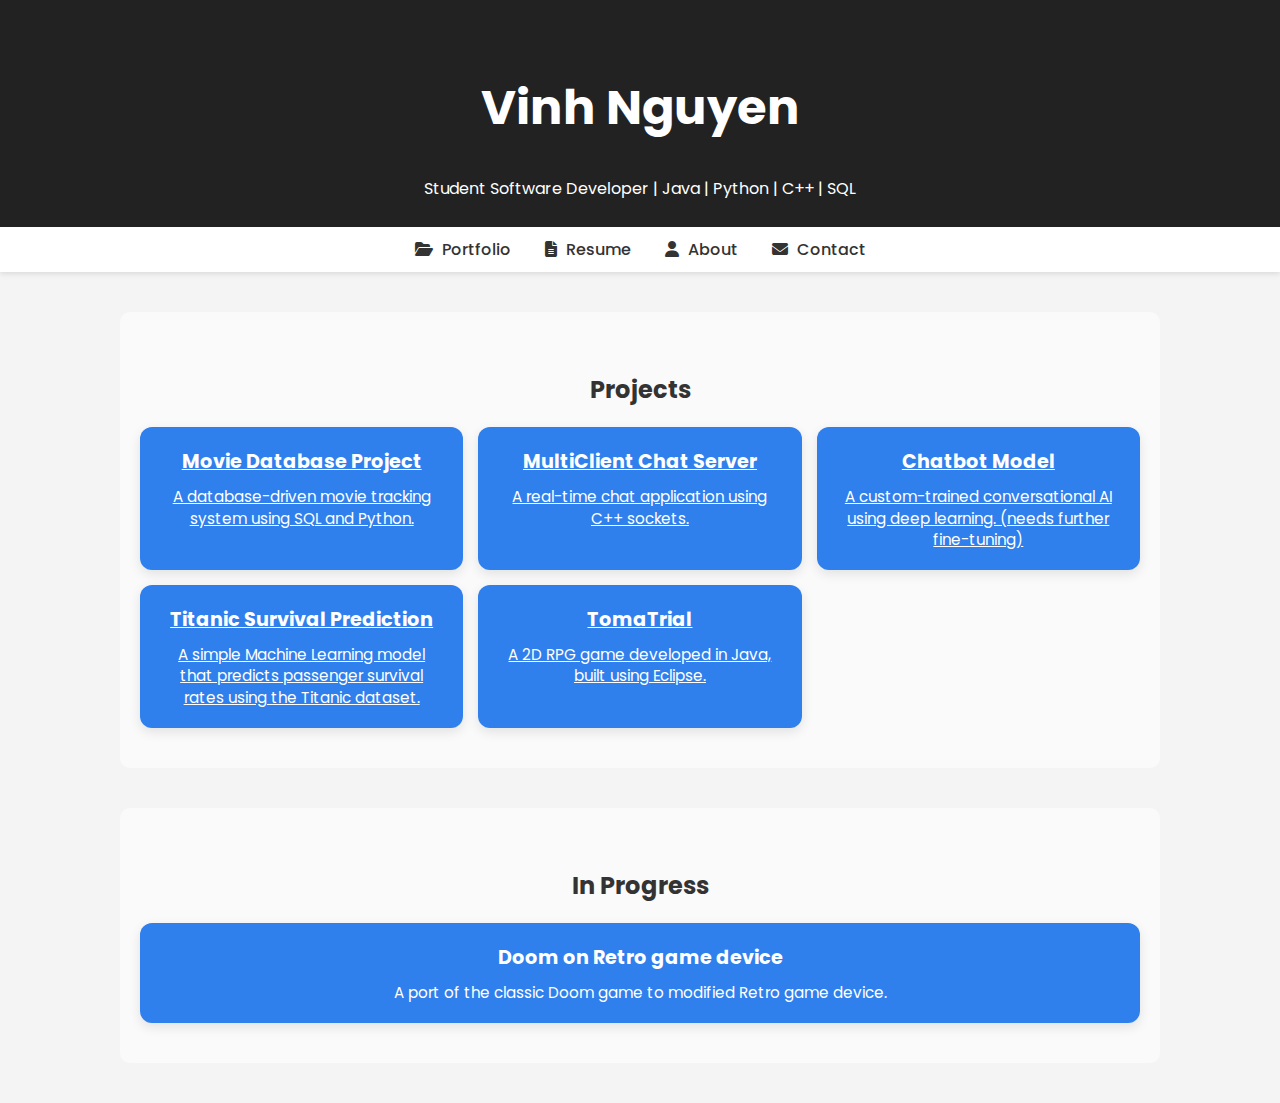
<file: index.html>
<!DOCTYPE html>
<html lang="en">
<head>
  <meta charset="UTF-8">
  <meta name="viewport" content="width=device-width, initial-scale=1.0">
  <title>Vinh Nguyen | Portfolio</title>
  <link rel="stylesheet" href="style.css">
  <link href="https://fonts.googleapis.com/css2?family=Poppins:wght@300;400;600&display=swap" rel="stylesheet">
  <link rel="stylesheet" href="https://cdnjs.cloudflare.com/ajax/libs/font-awesome/6.5.0/css/all.min.css">
  <style>
    body {
      font-family: 'Poppins', sans-serif;
      margin: 0;
      padding: 0;
      background-color: #f4f4f4;
      color: #333;
    }

    header {
      text-align: center;
      padding: 40px 20px 10px;
    }

    nav {
      text-align: center;
      background-color: #fff;
      padding: 10px 0;
      box-shadow: 0 2px 5px rgba(0,0,0,0.1);
    }

    nav a {
      margin: 0 15px;
      text-decoration: none;
      color: #333;
      font-weight: 500;
    }

    nav a i {
      margin-right: 5px;
    }

    nav a:hover {
      color: #007BFF;
    }

    section {
      max-width: 1000px;
      margin: 40px auto;
      padding: 40px 20px;
      background-color: #fafafa;
      border-radius: 10px;
    }

    .project-grid {
      display: grid;
      grid-template-columns: repeat(auto-fit, minmax(250px, 1fr));
      gap: 15px;
      margin-top: 20px;
    }

    .project-card {
      background: #2f80ed;
      padding: 20px;
      border-radius: 12px;
      color: white;
      text-align: center;
      box-shadow: 0 4px 12px rgba(0, 0, 0, 0.1);
      transition: transform 0.2s, box-shadow 0.2s;
    }

    .project-card:hover {
      transform: translateY(-4px);
      box-shadow: 0 8px 20px rgba(0, 0, 0, 0.15);
    }

    .project-card h3 {
      margin: 0 0 10px;
      font-size: 1.2rem;
    }

    .project-card p {
      margin: 0;
      font-size: 0.95rem;
      line-height: 1.4;
    }

    .project-card a {
      color: inherit;
      text-decoration: none;
      display: block;
    }

    .project-card a:hover {
      text-decoration: underline;
    }
  </style>
</head>
<body>
  <header>
    <h1>Vinh Nguyen</h1>
    <p>Student Software Developer | Java | Python | C++ | SQL</p>
  </header>

  <nav>
    <a href="index.html"><i class="fas fa-folder-open"></i> Portfolio</a>
    <a href="resume.pdf" target="_blank"><i class="fas fa-file-alt"></i> Resume</a>
    <a href="about.html"><i class="fas fa-user"></i> About</a>
    <a href="contact.html"><i class="fas fa-envelope"></i> Contact</a>
  </nav>

  <section>
    <h2 style="text-align:center">Projects</h2>
    <div class="project-grid">
      <a href="https://github.com/VinhNguyen0505/movie_database" target="_blank" class="project-card">
        <h3>Movie Database Project</h3>
        <p>A database-driven movie tracking system using SQL and Python.</p>
      </a>
      <a href="https://github.com/VinhNguyen0505/MultiClient-ChatServer" target="_blank" class="project-card">
        <h3>MultiClient Chat Server</h3>
        <p>A real-time chat application using C++ sockets.</p>
      </a>
      <a href="https://huggingface.co/spaces/Vinhnguyen0505/AI-Chatbot" target="_blank" class="project-card">
        <h3>Chatbot Model</h3>
        <p>A custom-trained conversational AI using deep learning. (needs further fine-tuning)</p>
      </a>
      <a href="https://github.com/VinhNguyen0505/Titanic_Survival_Prediction" target="_blank" class="project-card">
        <h3>Titanic Survival Prediction</h3>
        <p>A simple Machine Learning model that predicts passenger survival rates using the Titanic dataset.</p>
      </a>
      <a href="https://vinhnguyen0505.itch.io/tomatrial" target="_blank" class="project-card">
        <h3>TomaTrial</h3>
        <p>A 2D RPG game developed in Java, built using Eclipse.</p>
      </a>
    </div>
  </section>

  <section>
    <h2 style="text-align:center">In Progress</h2>
    <div class="project-grid">
      <div class="project-card">
        <h3>Doom on Retro game device</h3>
        <p>A port of the classic Doom game to modified Retro game device.</p>
      </div>
    </div>
  </section>
</body>
</html>
</file>
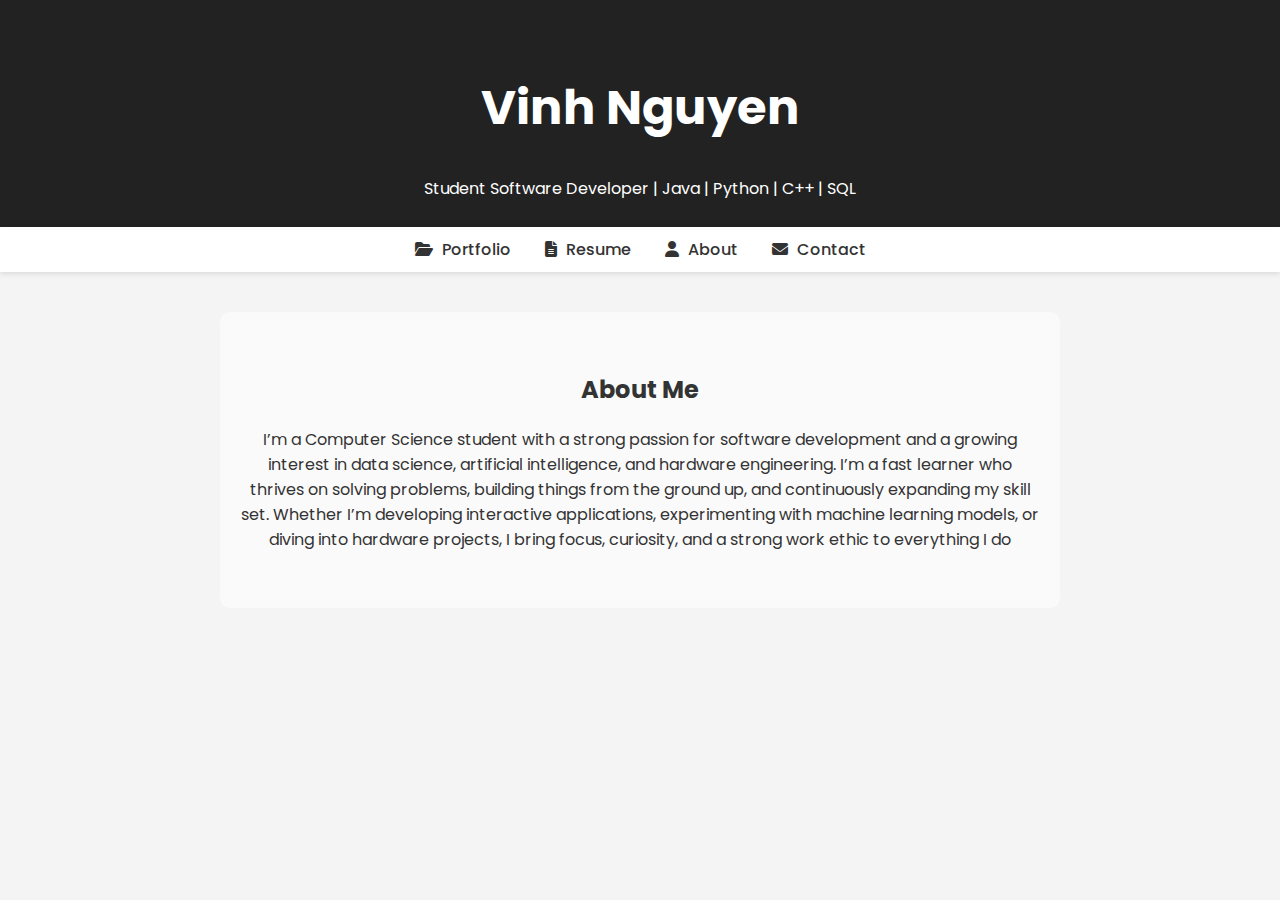
<file: about.html>
<!DOCTYPE html>
<html lang="en">
<head>
  <meta charset="UTF-8">
  <meta name="viewport" content="width=device-width, initial-scale=1.0">
  <title>About | Vinh Nguyen</title>
  <link rel="stylesheet" href="style.css">
  <link href="https://fonts.googleapis.com/css2?family=Poppins:wght@300;400;600&display=swap" rel="stylesheet">
  <link rel="stylesheet" href="https://cdnjs.cloudflare.com/ajax/libs/font-awesome/6.5.0/css/all.min.css">
  <style>
    body {
      font-family: 'Poppins', sans-serif;
      margin: 0;
      padding: 0;
      background-color: #f4f4f4;
      color: #333;
    }

    header {
      text-align: center;
      padding: 40px 20px 10px;
    }

    nav {
      text-align: center;
      background-color: #fff;
      padding: 10px 0;
      box-shadow: 0 2px 5px rgba(0,0,0,0.1);
    }

    nav a {
      margin: 0 15px;
      text-decoration: none;
      color: #333;
      font-weight: 500;
    }

    nav a i {
      margin-right: 5px;
    }

    nav a:hover {
      color: #007BFF;
    }

    section {
      max-width: 800px;
      margin: 40px auto;
      padding: 40px 20px;
      background-color: #fafafa;
      border-radius: 10px;
      text-align: center;
    }

    .contact-info {
      font-size: 1.05rem;
      line-height: 1.8;
    }

    .contact-info a {
      color: #007BFF;
      text-decoration: none;
    }

    .contact-info a:hover {
      text-decoration: underline;
    }
  </style>
</head>
<body>
  <header>
    <h1>Vinh Nguyen</h1>
    <p>Student Software Developer | Java | Python | C++ | SQL</p>
  </header>

  <nav>
    <a href="index.html"><i class="fas fa-folder-open"></i> Portfolio</a>
    <a href="resume.pdf" target="_blank"><i class="fas fa-file-alt"></i> Resume</a>
    <a href="about.html"><i class="fas fa-user"></i> About</a>
    <a href="contact.html"><i class="fas fa-envelope"></i> Contact</a>
  </nav>

  <section>
    <h2>About Me</h2>
    <p>I’m a Computer Science student with a strong passion for software development and a growing interest in data science, artificial intelligence, and hardware engineering. I’m a fast learner who thrives on solving problems, building things from the ground up, and continuously expanding my skill set. Whether I’m developing interactive applications, experimenting with machine learning models, or diving into hardware projects, I bring focus, curiosity, and a strong work ethic to everything I do </p>
  </section>
</body>
</html>
</file>
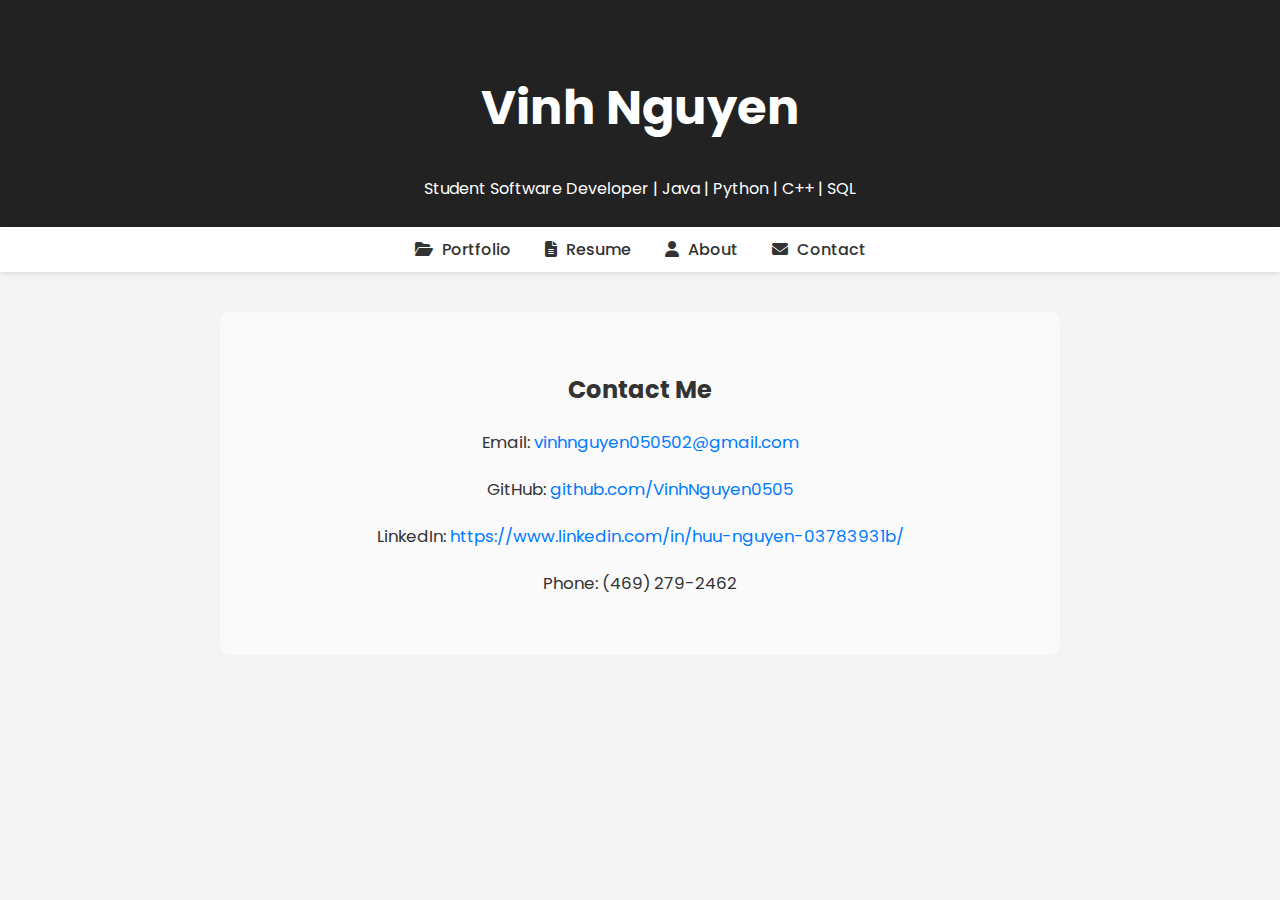
<file: contact.html>
<!DOCTYPE html>
<html lang="en">
<head>
  <meta charset="UTF-8">
  <meta name="viewport" content="width=device-width, initial-scale=1.0">
  <title>Contact | Vinh Nguyen</title>
  <link rel="stylesheet" href="style.css">
  <link href="https://fonts.googleapis.com/css2?family=Poppins:wght@300;400;600&display=swap" rel="stylesheet">
  <link rel="stylesheet" href="https://cdnjs.cloudflare.com/ajax/libs/font-awesome/6.5.0/css/all.min.css">
  <style>
    body {
      font-family: 'Poppins', sans-serif;
      margin: 0;
      padding: 0;
      background-color: #f4f4f4;
      color: #333;
    }

    header {
      text-align: center;
      padding: 40px 20px 10px;
    }

    nav {
      text-align: center;
      background-color: #fff;
      padding: 10px 0;
      box-shadow: 0 2px 5px rgba(0,0,0,0.1);
    }

    nav a {
      margin: 0 15px;
      text-decoration: none;
      color: #333;
      font-weight: 500;
    }

    nav a i {
      margin-right: 5px;
    }

    nav a:hover {
      color: #007BFF;
    }

    section {
      max-width: 800px;
      margin: 40px auto;
      padding: 40px 20px;
      background-color: #fafafa;
      border-radius: 10px;
      text-align: center;
    }

    .contact-info {
      font-size: 1.05rem;
      line-height: 1.8;
    }

    .contact-info a {
      color: #007BFF;
      text-decoration: none;
    }

    .contact-info a:hover {
      text-decoration: underline;
    }
  </style>
</head>
<body>
  <header>
    <h1>Vinh Nguyen</h1>
    <p>Student Software Developer | Java | Python | C++ | SQL</p>
  </header>

  <nav>
    <a href="index.html"><i class="fas fa-folder-open"></i> Portfolio</a>
    <a href="resume.pdf" target="_blank"><i class="fas fa-file-alt"></i> Resume</a>
    <a href="about.html"><i class="fas fa-user"></i> About</a>
    <a href="contact.html"><i class="fas fa-envelope"></i> Contact</a>
  </nav>

  <section>
    <h2>Contact Me</h2>
    <div class="contact-info">
      <p>Email: <a href="mailto:vinhnguyen050502@gmail.com">vinhnguyen050502@gmail.com</a></p>
      <p>GitHub: <a href="https://github.com/VinhNguyen0505" target="_blank">github.com/VinhNguyen0505</a></p>
      <p>LinkedIn: <a href="https://www.linkedin.com/in/huu-nguyen-03783931b/" target="_blank">https://www.linkedin.com/in/huu-nguyen-03783931b/</a>
      <p>Phone: (469) 279-2462</p>
      </p>
    </div>
  </section>
</body>
</html>
</file>
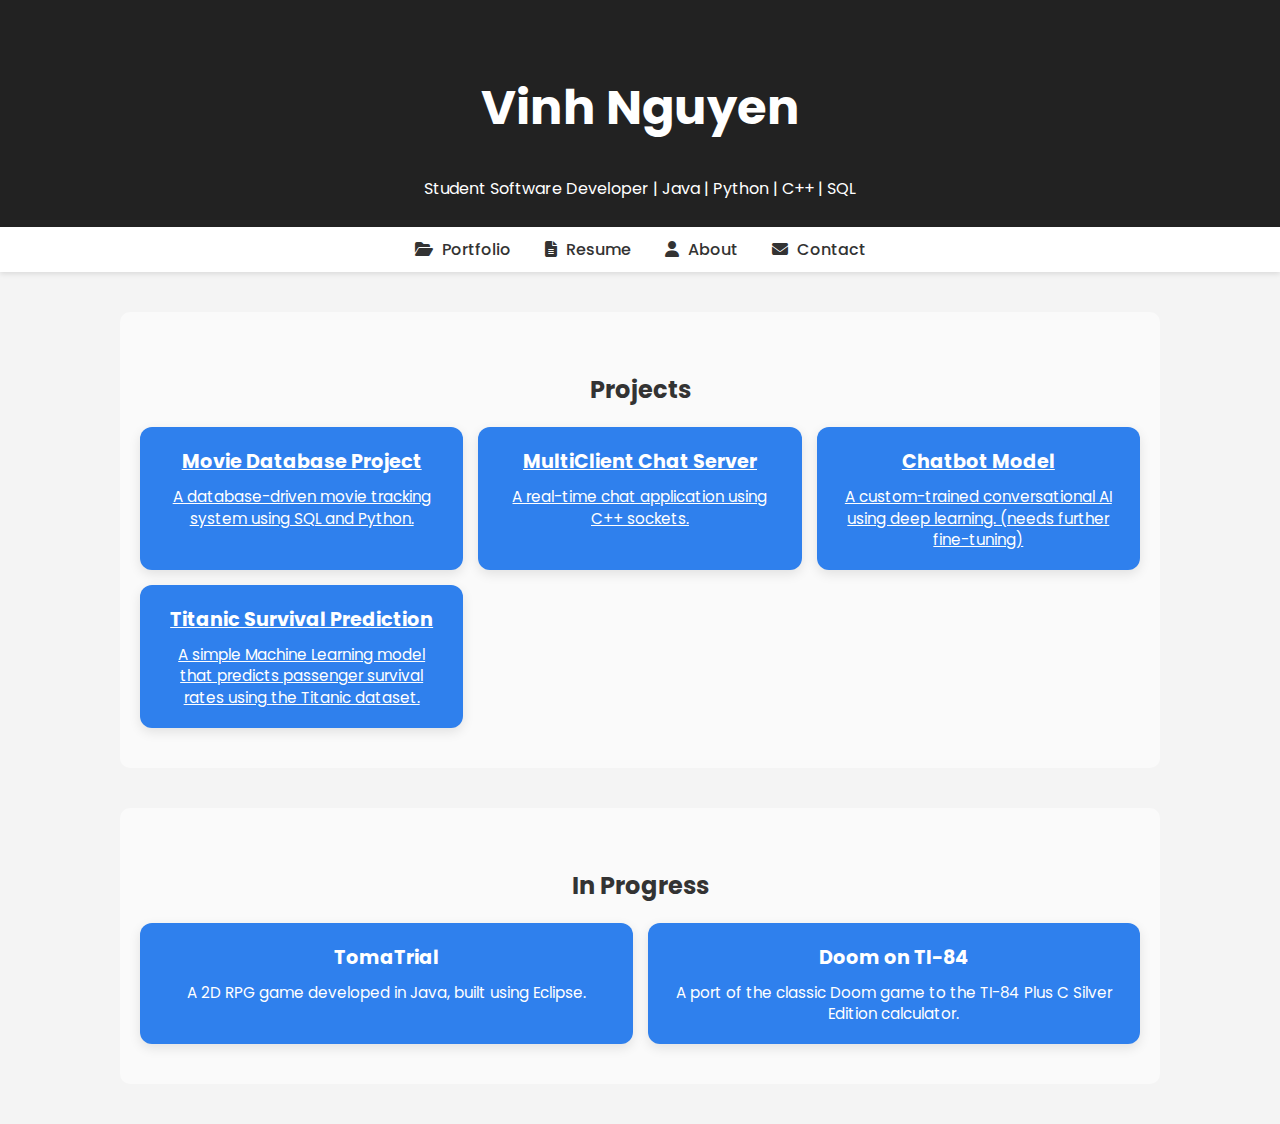
<file: projects.html>
<!DOCTYPE html>
<html lang="en">
<head>
  <meta charset="UTF-8">
  <meta name="viewport" content="width=device-width, initial-scale=1.0">
  <title>Vinh Nguyen | Portfolio</title>
  <link rel="stylesheet" href="style.css">
  <link href="https://fonts.googleapis.com/css2?family=Poppins:wght@300;400;600&display=swap" rel="stylesheet">
  <link rel="stylesheet" href="https://cdnjs.cloudflare.com/ajax/libs/font-awesome/6.5.0/css/all.min.css">
  <style>
    body {
      font-family: 'Poppins', sans-serif;
      margin: 0;
      padding: 0;
      background-color: #f4f4f4;
      color: #333;
    }

    header {
      text-align: center;
      padding: 40px 20px 10px;
    }

    nav {
      text-align: center;
      background-color: #fff;
      padding: 10px 0;
      box-shadow: 0 2px 5px rgba(0,0,0,0.1);
    }

    nav a {
      margin: 0 15px;
      text-decoration: none;
      color: #333;
      font-weight: 500;
    }

    nav a i {
      margin-right: 5px;
    }

    nav a:hover {
      color: #007BFF;
    }

    section {
      max-width: 1000px;
      margin: 40px auto;
      padding: 40px 20px;
      background-color: #fafafa;
      border-radius: 10px;
    }

    .project-grid {
      display: grid;
      grid-template-columns: repeat(auto-fit, minmax(250px, 1fr));
      gap: 15px;
      margin-top: 20px;
    }

    .project-card {
      background: #2f80ed;
      padding: 20px;
      border-radius: 12px;
      color: white;
      text-align: center;
      box-shadow: 0 4px 12px rgba(0, 0, 0, 0.1);
      transition: transform 0.2s, box-shadow 0.2s;
    }

    .project-card:hover {
      transform: translateY(-4px);
      box-shadow: 0 8px 20px rgba(0, 0, 0, 0.15);
    }

    .project-card h3 {
      margin: 0 0 10px;
      font-size: 1.2rem;
    }

    .project-card p {
      margin: 0;
      font-size: 0.95rem;
      line-height: 1.4;
    }

    .project-card a {
      color: inherit;
      text-decoration: none;
      display: block;
    }

    .project-card a:hover {
      text-decoration: underline;
    }
  </style>
</head>
<body>
  <header>
    <h1>Vinh Nguyen</h1>
    <p>Student Software Developer | Java | Python | C++ | SQL</p>
  </header>

  <nav>
    <a href="projects.html"><i class="fas fa-folder-open"></i> Portfolio</a>
    <a href="resume.pdf" target="_blank"><i class="fas fa-file-alt"></i> Resume</a>
    <a href="about.html"><i class="fas fa-user"></i> About</a>
    <a href="contact.html"><i class="fas fa-envelope"></i> Contact</a>
  </nav>

  <section>
    <h2 style="text-align:center">Projects</h2>
    <div class="project-grid">
      <a href="https://github.com/VinhNguyen0505/movie_database" target="_blank" class="project-card">
        <h3>Movie Database Project</h3>
        <p>A database-driven movie tracking system using SQL and Python.</p>
      </a>
      <a href="https://github.com/VinhNguyen0505/MultiClient-ChatServer" target="_blank" class="project-card">
        <h3>MultiClient Chat Server</h3>
        <p>A real-time chat application using C++ sockets.</p>
      </a>
      <a href="https://huggingface.co/spaces/Vinhnguyen0505/AI-Chatbot" target="_blank" class="project-card">
        <h3>Chatbot Model</h3>
        <p>A custom-trained conversational AI using deep learning. (needs further fine-tuning)</p>
      </a>
      <a href="https://github.com/VinhNguyen0505/Titanic_Survival_Prediction" target="_blank" class="project-card">
        <h3>Titanic Survival Prediction</h3>
        <p>A simple Machine Learning model that predicts passenger survival rates using the Titanic dataset.</p>
      </a>
    </div>
  </section>

  <section>
    <h2 style="text-align:center">In Progress</h2>
    <div class="project-grid">
      <div class="project-card">
        <h3>TomaTrial</h3>
        <p>A 2D RPG game developed in Java, built using Eclipse.</p>
      </div>
      <div class="project-card">
        <h3>Doom on TI-84</h3>
        <p>A port of the classic Doom game to the TI-84 Plus C Silver Edition calculator.</p>
      </div>
    </div>
  </section>
</body>
</html>
</file>
<file: style.css>
/* Global Styles */
body {
  font-family: 'Poppins', sans-serif;
  margin: 0;
  padding: 0;
  background-color: #f4f4f4;
  color: #333;
}

header {
  background-color: #222;
  color: white;
  padding: 40px 20px;
  box-shadow: 0 4px 8px rgba(0, 0, 0, 0.2);
}

header h1 {
  font-size: 3rem;
}

nav {
  text-align: center;
  background-color: #fff;
  padding: 10px 0;
  box-shadow: 0 2px 5px rgba(0, 0, 0, 0.1);
}

nav a {
  margin: 0 15px;
  text-decoration: none;
  color: #333;
  font-weight: 500;
}

nav a i {
  margin-right: 5px;
}

nav a:hover {
  color: #007BFF;
}

section {
  max-width: 1000px;
  margin: 40px auto;
  padding: 40px 20px;
  background-color: #fafafa;
  border-radius: 10px;
}

.project-grid {
  display: grid;
  grid-template-columns: repeat(auto-fit, minmax(250px, 1fr));
  gap: 15px;
  margin-top: 20px;
}

.project-card {
  background: #2f80ed;
  padding: 20px;
  border-radius: 12px;
  color: white;
  text-align: center;
  box-shadow: 0 4px 12px rgba(0, 0, 0, 0.1);
  transition: transform 0.2s, box-shadow 0.2s;
}

.project-card:hover {
  transform: translateY(-4px);
  box-shadow: 0 8px 20px rgba(0, 0, 0, 0.15);
}

.project-card h3 {
  margin: 0 0 10px;
  font-size: 1.2rem;
}

.project-card p {
  margin: 0;
  font-size: 0.95rem;
  line-height: 1.4;
}

.project-card a {
  color: inherit;
  text-decoration: none;
  display: block;
}

.project-card a:hover {
  text-decoration: underline;
}

.contact-info {
  font-size: 1.05rem;
  line-height: 1.8;
  text-align: center;
}

.contact-info a {
  color: #007BFF;
  text-decoration: none;
}

.contact-info a:hover {
  text-decoration: underline;
}
</file>
